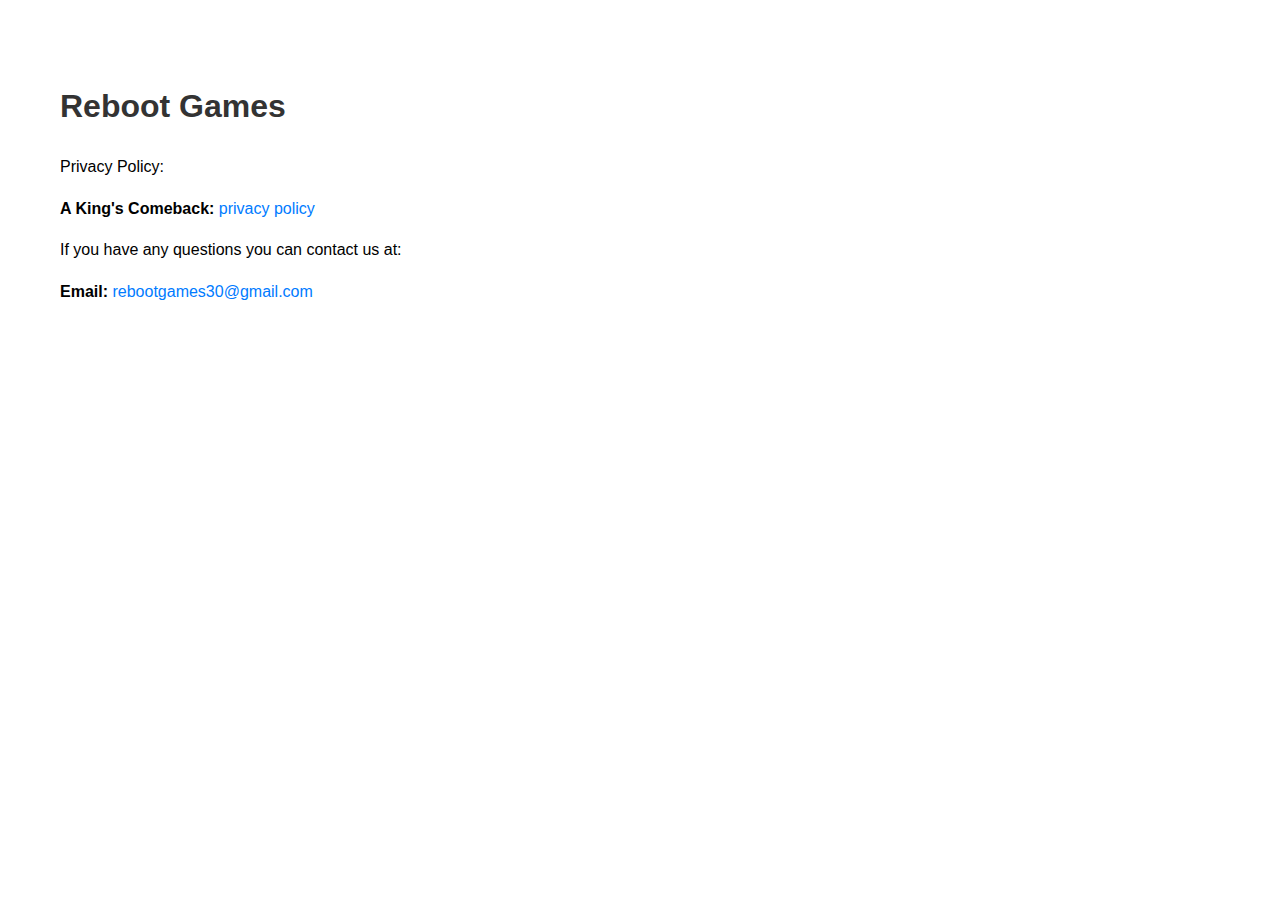
<file: index.html>
<!DOCTYPE html>
<html lang="en">
<head>
    <meta charset="UTF-8">
    <meta name="viewport" content="width=device-width, initial-scale=1.0">
    <title>Reboot Games</title>
    <style>
        body {
            font-family: Arial, sans-serif;
            margin: 40px;
            padding: 20px;
            max-width: 800px;
            line-height: 1.6;
        }
        h1, h2 {
            color: #333;
        }
        a {
            color: #007bff;
            text-decoration: none;
        }
        a:hover {
            text-decoration: underline;
        }
    </style>
</head>
<body>
    <h1>Reboot Games</h1>

    <p>Privacy Policy:</p>
    <p><strong>A King's Comeback:</strong> <a href="akc/privacy-policy.html">privacy policy</a></p>
    
    <p>If you have any questions you can contact us at:</p>
    <p><strong>Email:</strong> <a href="mailto:rebootgames30@gmail.com">rebootgames30@gmail.com</a></p>
</body>
</html>
</file>
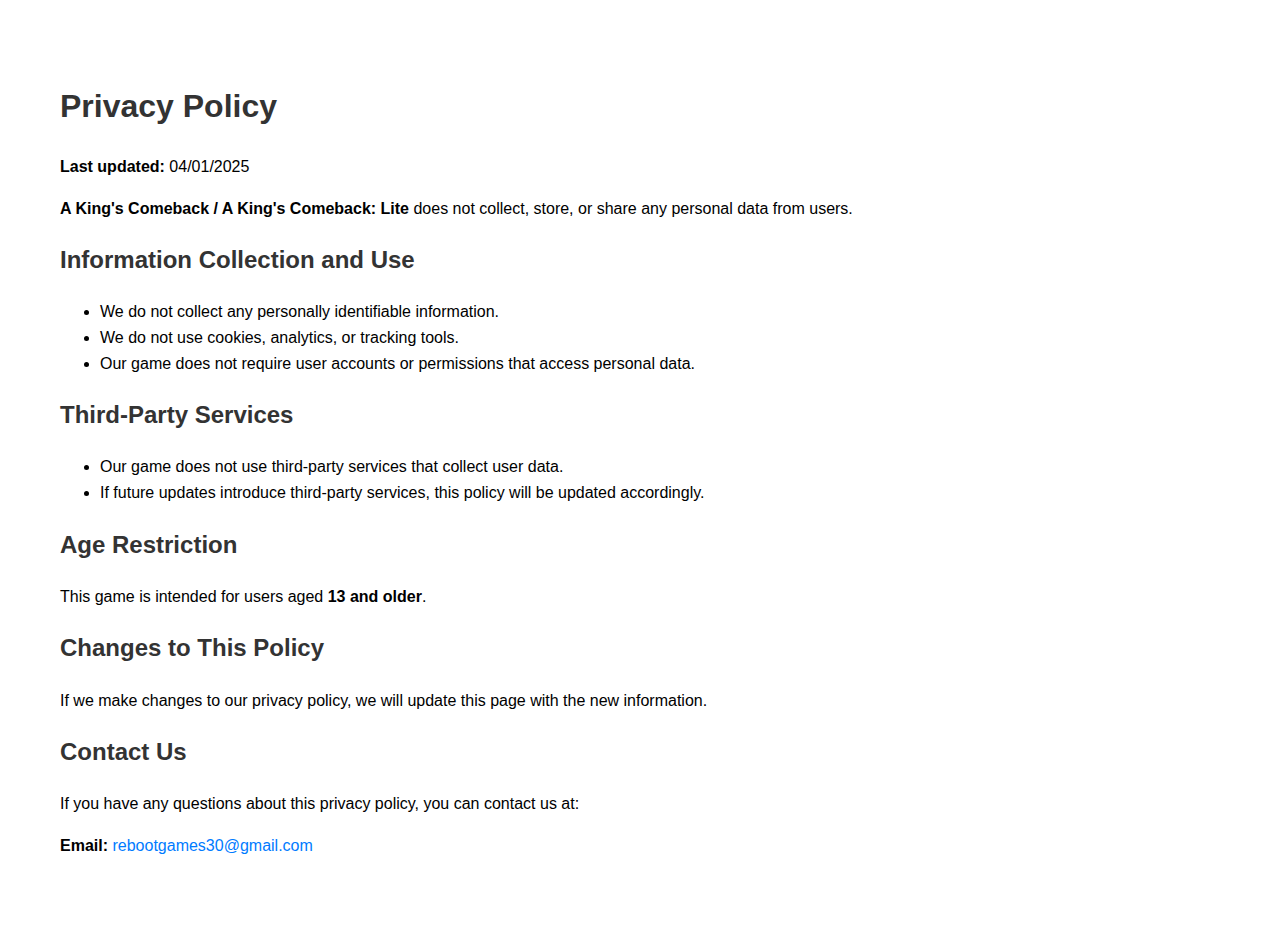
<file: privacy-policy.html>
<!DOCTYPE html>
<html lang="en">
<head>
    <meta charset="UTF-8">
    <meta name="viewport" content="width=device-width, initial-scale=1.0">
    <title>Privacy Policy - A King's Comeback</title>
    <style>
        body {
            font-family: Arial, sans-serif;
            margin: 40px;
            padding: 20px;
            max-width: 800px;
            line-height: 1.6;
        }
        h1, h2 {
            color: #333;
        }
        a {
            color: #007bff;
            text-decoration: none;
        }
        a:hover {
            text-decoration: underline;
        }
    </style>
</head>
<body>
    <h1>Privacy Policy</h1>
    <p><strong>Last updated:</strong> 04/01/2025</p>

    <p><strong>A King's Comeback / A King's Comeback: Lite</strong> does not collect, store, or share any personal data from users.</p>

    <h2>Information Collection and Use</h2>
    <ul>
        <li>We do not collect any personally identifiable information.</li>
        <li>We do not use cookies, analytics, or tracking tools.</li>
        <li>Our game does not require user accounts or permissions that access personal data.</li>
    </ul>

    <h2>Third-Party Services</h2>
    <ul>
        <li>Our game does not use third-party services that collect user data.</li>
        <li>If future updates introduce third-party services, this policy will be updated accordingly.</li>
    </ul>

    <h2>Age Restriction</h2>
    <p>This game is intended for users aged <strong>13 and older</strong>.</p>

    <h2>Changes to This Policy</h2>
    <p>If we make changes to our privacy policy, we will update this page with the new information.</p>

    <h2>Contact Us</h2>
    <p>If you have any questions about this privacy policy, you can contact us at:</p>
    <p><strong>Email:</strong> <a href="mailto:rebootgames30@gmail.com">rebootgames30@gmail.com</a></p>
</body>
</html>
</file>
